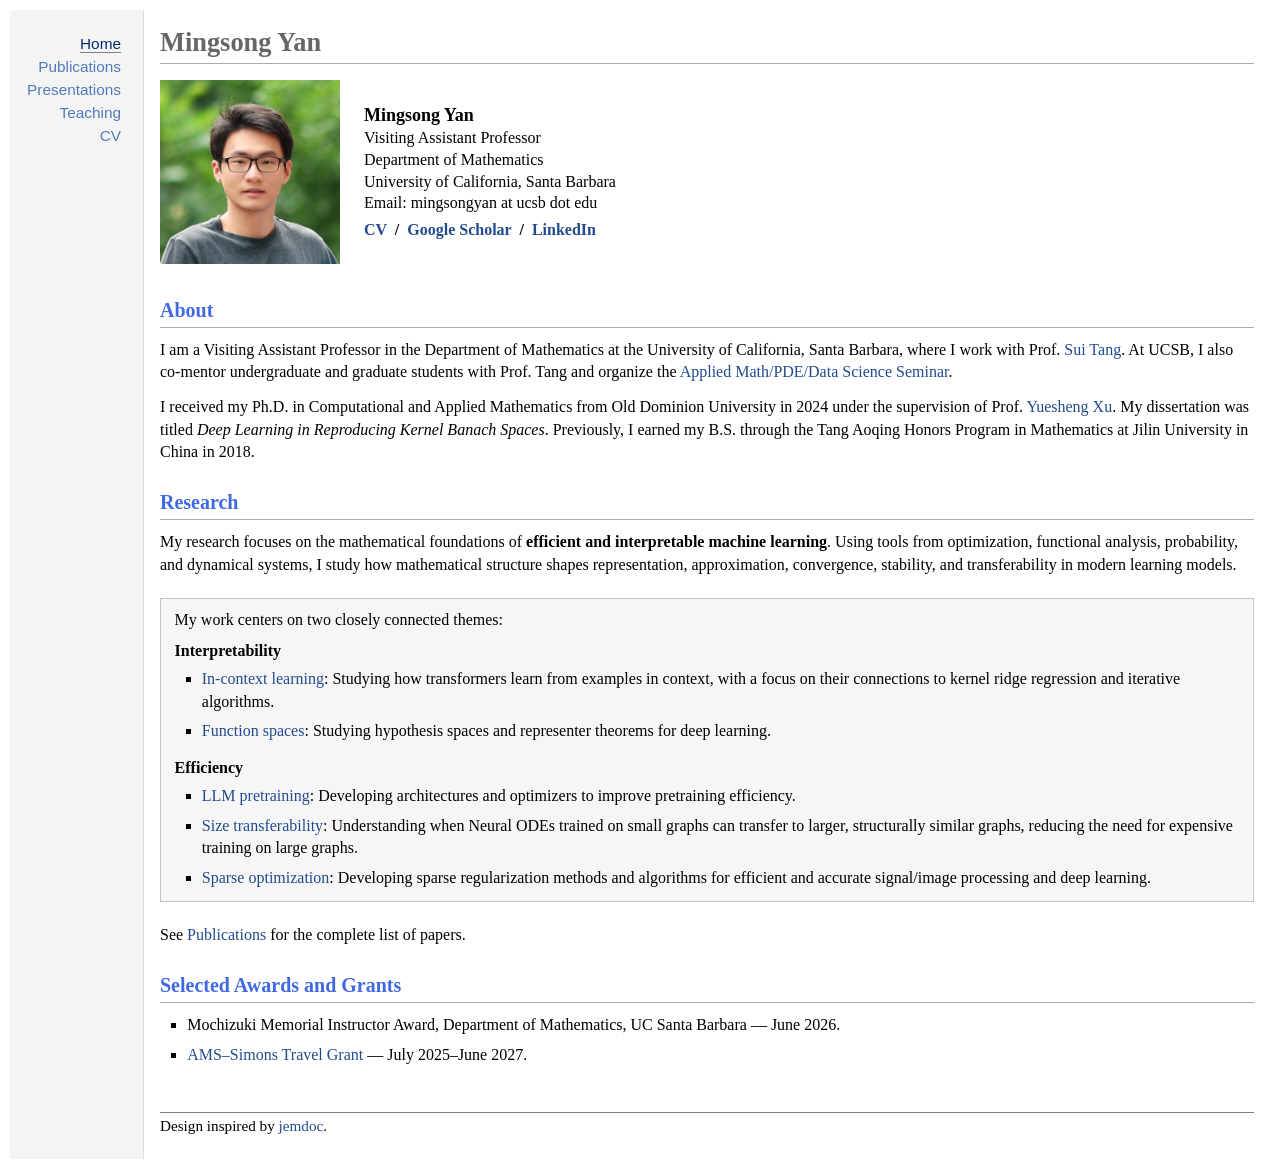
<file: docs/index.html>
<!DOCTYPE html>

<html lang="en">
<head>
<meta charset="utf-8"/>
<meta content="width=device-width, initial-scale=1" name="viewport"/>
<title>Mingsong Yan</title>
<link href="site.css" rel="stylesheet"/>
<meta content="Mingsong Yan: mathematical foundations of efficient and interpretable machine learning. Research, publications, presentations, and teaching." name="description"/><style>
    /* Homepage additions. Research now lives at index.html#research. */
    #layout-content {
      font-family: Georgia, "Times New Roman", serif;
      font-size: 16px;
      line-height: 1.4;
    }
    #toptitle {
      padding: 0 0 0.2em;
      margin: 0 0 1em;
      border-bottom: 1px solid #aaaaaa;
    }
    #toptitle h1 {
      margin: 0.3em 0 0;
      padding: 0 0 0.1em;
      font-size: 1.65em;
      font-weight: 700;
      line-height: 1.1;
      color: #666666;
    }
    #layout-content h2 {
      margin: 0.7em 0 0.55em;
      padding: 0.65em 0 0.25em;
      border-bottom: 1px solid #aaaaaa;
      color: #4169e1;
      font-size: 1.25em;
      line-height: 1.2;
    }
    .profile { font-size: 16px; line-height: 1.35; }
    .profile-name { font-size: 18px; font-weight: 700; }
    .profile-links { margin-top: 5px; font-weight: 700; }
    .biography p { margin: 0 0 0.8em; line-height: 1.4; }
    #research { scroll-margin-top: 16px; }
    .research-overview { margin: 0 0 1.35em; line-height: 1.4; }
    .research-themes {
      margin: 0 0 1.35em;
      padding: 0.65em 0.85em 0.75em;
      border: 1px solid #c5c5c5;
      background-color: #f6f6f6;
      color: #000000;
    }
    .research-themes > p { margin: 0 0 0.55em; line-height: 1.4; }
    .theme-group + .theme-group { margin-top: 0.9em; }
    .theme-heading {
      margin: 0 0 0.35em;
      padding: 0;
      border: 0;
      font-size: 1em;
      font-weight: 700;
      line-height: 1.4;
      color: #000000;
    }
    .research-topic-list {
      margin: 0;
      padding-left: 1.7em;
      list-style: square outside;
    }
    .research-topic-list > li { margin: 0 0 0.45em; line-height: 1.4; }
    .research-topic-list > li:last-child { margin-bottom: 0; }
    .research-topic-list a { color: #224b8d; font-weight: 400; }
    .publications-link { margin: 0; line-height: 1.4; }
    #footer { margin-top: 3em; }
    @media (max-width: 640px) {
      .research-themes { padding: 0.75em; }
      .research-topic-list { padding-left: 1.25em; }
      .research-topic-list > li { margin-bottom: 0.7em; }
    }
    @media print { .research-themes { break-inside: avoid; } }

    /* Homepage awards: regular-weight entries and a plain blue grant link. */
    .awards-list { margin: 0.2em 0 0.8em; padding-left: 1.7em; list-style: square outside; }
    .awards-list li { margin: 0 0 0.45em; line-height: 1.4; font-weight: 400; }
    .awards-list li:last-child { margin-bottom: 0; }
    .awards-list a { font-weight: 400; }
</style></head>
<body>
<a class="skip-link" href="#layout-content">Skip to content</a>
<div class="site-layout">
<nav aria-label="Main navigation" id="layout-menu">
<div class="menu-list"><div class="menu-item"><a aria-current="page" class="current" href="index.html">Home</a></div>
<div class="menu-item"><a href="papers.html">Publications</a></div>
<div class="menu-item"><a href="talks.html">Presentations</a></div>
<div class="menu-item"><a href="teaching.html">Teaching</a></div>
<div class="menu-item"><a href="cv.html">CV</a></div>
</div>
</nav>
<main id="layout-content" tabindex="-1">
<div id="toptitle"><h1>Mingsong Yan</h1></div>
<div class="profile-row">
<img class="portrait" src="images/mingsongyan.jpg"
     alt="Portrait of Mingsong Yan" width="799" height="817" decoding="async">
<div class="profile">
<strong class="profile-name">Mingsong Yan</strong><br/>
    Visiting Assistant Professor<br/>
    Department of Mathematics<br/>
    University of California, Santa Barbara<br/>
    Email: mingsongyan at ucsb dot edu
    <div class="profile-links">
<a href="cv.html">CV</a><span aria-hidden="true">&nbsp; / &nbsp;</span><a href="https://scholar.google.com/citations?user=5XZGt0gAAAAJ&amp;hl=en">Google Scholar</a><span aria-hidden="true">&nbsp; / &nbsp;</span><a href="https://www.linkedin.com/in/mingsong-yan/">LinkedIn</a>
</div>
</div>
</div>
<section aria-labelledby="about-heading" class="biography">
<h2 id="about-heading">About</h2>
<p>I am a Visiting Assistant Professor in the Department of Mathematics at the University of California, Santa Barbara, where I work with Prof. <a href="https://web.math.ucsb.edu/~suitang/">Sui Tang</a>. At UCSB, I also co-mentor undergraduate and graduate students with Prof. Tang and organize the <a href="https://sites.google.com/site/ucsbpdeappliedmathseminar/">Applied Math/PDE/Data Science Seminar</a>.</p>
<p>I received my Ph.D. in Computational and Applied Mathematics from Old Dominion University in 2024 under the supervision of Prof. <a href="https://www.odu.edu/directory/yuesheng-xu">Yuesheng Xu</a>. My dissertation was titled <em>Deep Learning in Reproducing Kernel Banach Spaces</em>. Previously, I earned my B.S. through the Tang Aoqing Honors Program in Mathematics at Jilin University in China in 2018.</p>
</section>
<section aria-labelledby="research-heading" id="research"><h2 id="research-heading">Research</h2><p class="research-overview">My research focuses on the mathematical foundations of <strong>efficient and interpretable machine learning</strong>. Using tools from optimization, functional analysis, probability, and dynamical systems, I study how mathematical structure shapes representation, approximation, convergence, stability, and transferability in modern learning models.</p>
<section aria-labelledby="themes-intro" class="research-themes">
<p id="themes-intro">My work centers on two closely connected themes:</p>
<div class="theme-group">
<h3 class="theme-heading">Interpretability</h3>
<ul class="research-topic-list">
<li><a href="papers.html?topic=transformers" title="Browse publications: In-context learning">In-context learning</a>: Studying how transformers learn from examples in context, with a focus on their connections to kernel ridge regression and iterative algorithms.</li>
<li><a href="papers.html?topic=function-spaces" title="Browse publications: Function spaces">Function spaces</a>: Studying hypothesis spaces and representer theorems for deep learning.</li>
</ul>
</div>
<div class="theme-group">
<h3 class="theme-heading">Efficiency</h3>
<ul class="research-topic-list">
<li><a href="papers.html?topic=llm-pretraining" title="Browse publications: LLM pretraining">LLM pretraining</a>: Developing architectures and optimizers to improve pretraining efficiency.</li>
<li><a href="papers.html?topic=graph-transfer" title="Browse publications: Size transferability">Size transferability</a>: Understanding when Neural ODEs trained on small graphs can transfer to larger, structurally similar graphs, reducing the need for expensive training on large graphs.</li>
<li><a href="papers.html?topic=sparsity" title="Browse publications: Sparse optimization">Sparse optimization</a>: Developing sparse regularization methods and algorithms for efficient and accurate signal/image processing and deep learning.</li>
</ul>
</div>
</section>
<p class="publications-link">See <a href="papers.html">Publications</a> for the complete list of papers.</p></section><section aria-labelledby="awards-heading" class="research-support" id="awards">
  <h2 id="awards-heading">Selected Awards and Grants</h2>
  <ul class="awards-list">
    <li>Mochizuki Memorial Instructor Award, Department of Mathematics, UC Santa Barbara &mdash; June 2026.</li>
    <li><a href="https://www.ams.org/grants-awards/travel-grants/AMS-SimonsTG">AMS&ndash;Simons Travel Grant</a> &mdash; July 2025&ndash;June 2027.</li>
  </ul>
</section><footer id="footer">Design inspired by <a href="https://github.com/jem/jemdoc">jemdoc</a>.</footer></main>
</div>

<!-- Default Statcounter code for mingsongyan.github.io
http://mingsongyan.github.io -->
<script type="text/javascript">
var sc_project=13358700; 
var sc_invisible=1; 
var sc_security="35d9c017"; 
</script>
<script type="text/javascript"
src="https://www.statcounter.com/counter/counter.js" async></script>
<noscript><div class="statcounter"><a title="Web Analytics"
href="https://statcounter.com/" target="_blank"><img class="statcounter"
src="https://c.statcounter.com/13358700/0/35d9c017/1/" alt="Web Analytics"
referrerPolicy="no-referrer-when-downgrade"></a></div></noscript>
<!-- End of Statcounter Code -->
</body>
</html>
</file>
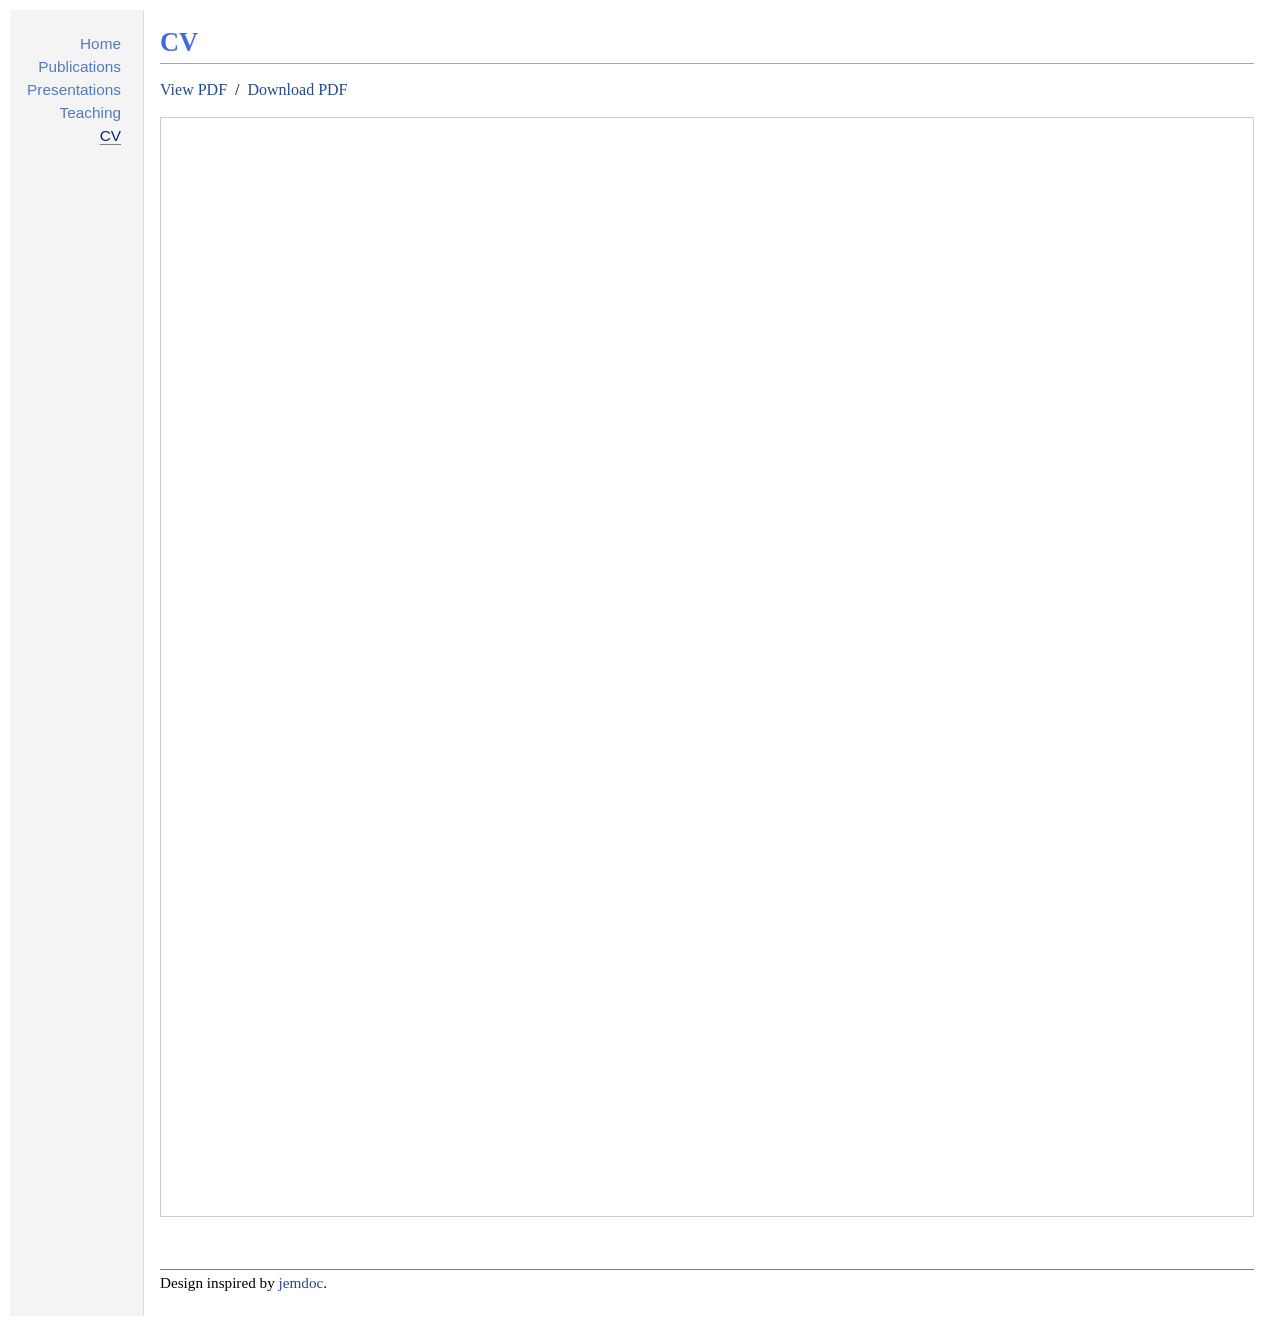
<file: docs/cv.html>
<!DOCTYPE html>

<html lang="en">
<head>
<meta charset="utf-8"/>
<meta content="width=device-width, initial-scale=1" name="viewport"/>
<title>CV - Mingsong Yan</title>
<link href="site.css" rel="stylesheet"/>
<style>
    #layout-content { font-family: Georgia, "Times New Roman", serif; font-size: 16px; line-height: 1.4; }
    #toptitle { padding: 0 0 0.2em; margin: 0 0 1em; border-bottom: 1px solid #aaaaaa; }
    #toptitle h1 { margin: 0.3em 0 0; padding: 0 0 0.1em; font-size: 1.65em; font-weight: 700; line-height: 1.1; color: #4169e1; }
    .cv-links { margin: 0 0 1em; }
    .cv-frame { width: 100%; height: 1100px; border: 1px solid #cccccc; }
    #footer { margin-top: 3em; }
    @media (max-width: 640px) {
      .cv-frame { height: 760px; }
    }
</style></head>
<body>
<a class="skip-link" href="#layout-content">Skip to content</a>
<div class="site-layout">
<nav aria-label="Main navigation" id="layout-menu">
<div class="menu-list"><div class="menu-item"><a href="index.html">Home</a></div>
<div class="menu-item"><a href="papers.html">Publications</a></div>
<div class="menu-item"><a href="talks.html">Presentations</a></div>
<div class="menu-item"><a href="teaching.html">Teaching</a></div>
<div class="menu-item"><a aria-current="page" class="current" href="cv.html">CV</a></div>
</div>
</nav>
<main id="layout-content" tabindex="-1">
<div id="toptitle"><h1>CV</h1></div>
<p class="cv-links"><a href="https://drive.google.com/file/d/1C_C6Rtn6XhQlcLcrwWuv2HpOnDffgPjd/view?usp=sharing" target="_blank" rel="noopener">View PDF</a><span aria-hidden="true">&nbsp; / &nbsp;</span><a href="https://drive.google.com/uc?export=download&amp;id=1C_C6Rtn6XhQlcLcrwWuv2HpOnDffgPjd">Download PDF</a></p>
<iframe class="cv-frame" src="https://drive.google.com/file/d/1C_C6Rtn6XhQlcLcrwWuv2HpOnDffgPjd/preview" title="Mingsong Yan Curriculum Vitae"></iframe>
<footer id="footer">Design inspired by <a href="https://github.com/jem/jemdoc">jemdoc</a>.</footer></main>
</div>

<!-- Default Statcounter code for mingsongyan.github.io
http://mingsongyan.github.io -->
<script type="text/javascript">
var sc_project=13358700; 
var sc_invisible=1; 
var sc_security="35d9c017"; 
</script>
<script type="text/javascript"
src="https://www.statcounter.com/counter/counter.js" async></script>
<noscript><div class="statcounter"><a title="Web Analytics"
href="https://statcounter.com/" target="_blank"><img class="statcounter"
src="https://c.statcounter.com/13358700/0/35d9c017/1/" alt="Web Analytics"
referrerPolicy="no-referrer-when-downgrade"></a></div></noscript>
<!-- End of Statcounter Code -->
</body>
</html>
</file>
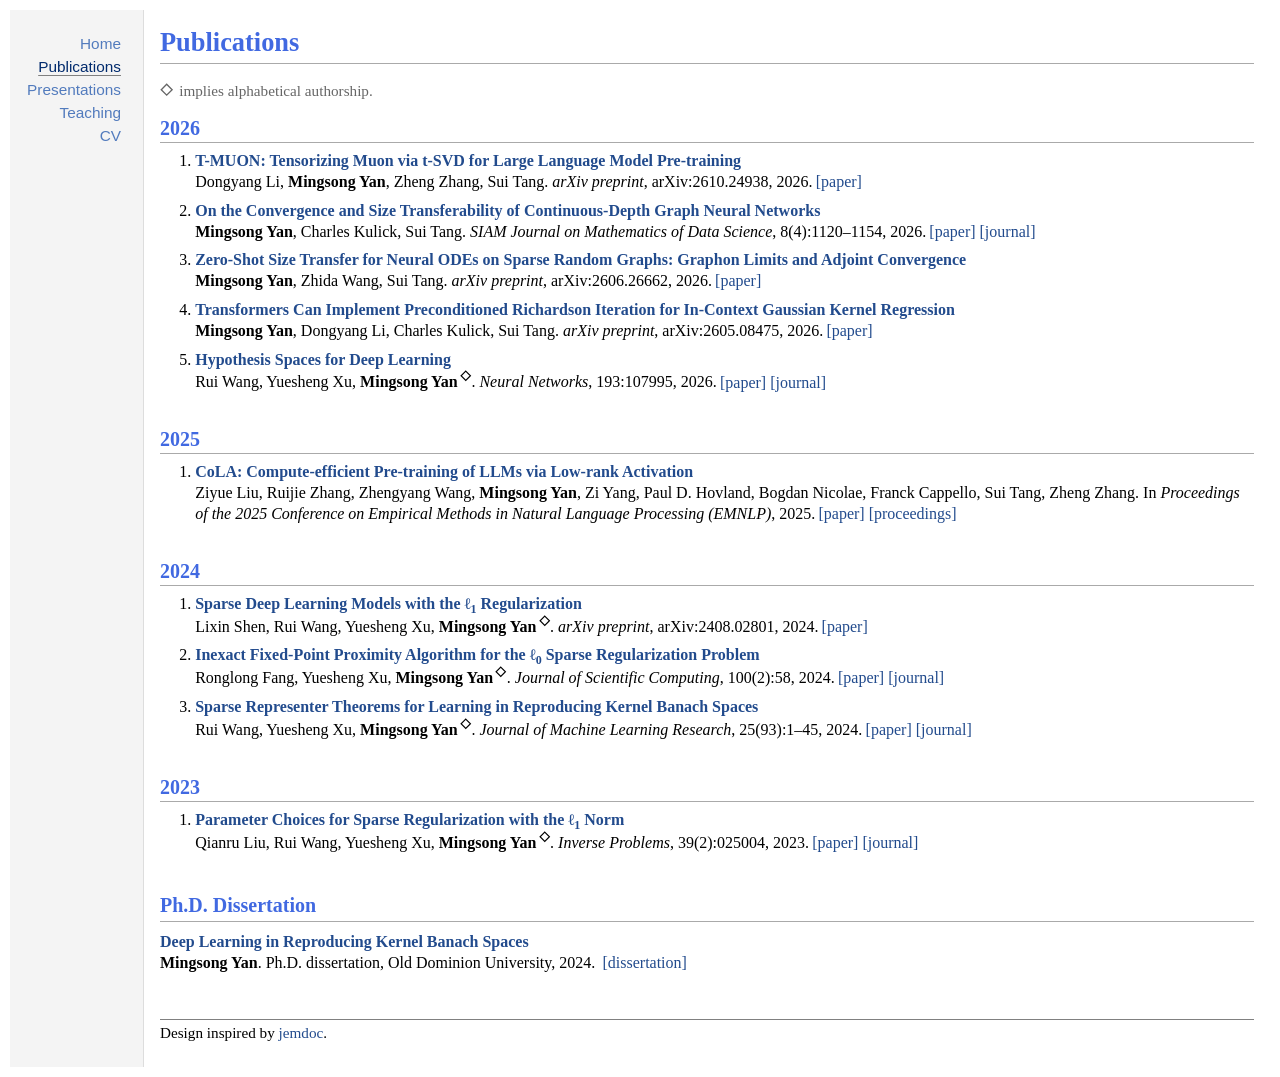
<file: docs/papers.html>
<!DOCTYPE html>
<html lang="en">
<head>
<meta charset="utf-8"/>
<meta content="width=device-width, initial-scale=1" name="viewport"/>
<title>Publications - Mingsong Yan</title>
<meta content="Publications by Mingsong Yan, organized by year." name="description"/>
<link href="site.css" rel="stylesheet"/>
<style>
    /* Year-by-year papers page. Replace docs/papers.html only.
       The shared site.css and the sidebar are left unchanged. */
    #layout-content {
      font-family: Georgia, "Times New Roman", serif;
      font-size: 16px;
      line-height: 1.3;
    }
    #toptitle {
      padding: 0 0 0.2em;
      margin: 0 0 1em;
      border-bottom: 1px solid #aaaaaa;
    }
    #toptitle h1 {
      margin: 0.3em 0 0;
      padding: 0 0 0.1em;
      font-size: 1.65em;
      font-weight: 700;
      line-height: 1.1;
      color: #4169e1;
    }
    .papers-intro { color: #666666; margin: 0 0 1.1em; font-size: 0.95em; line-height: 1.3; }
    .authorship-note { display: block; margin: 0.4em 0 0; }
    .paper-section { margin: 0 0 1.5em; }
    .paper-section h2 {
      margin: 0 0 0.4em;
      padding: 0.6em 0 0.2em;
      border-bottom: 1px solid #aaaaaa;
      font-size: 1.25em;
      font-weight: 700;
      line-height: 1;
      color: #4169e1;
    }
    .paper-section:first-of-type h2 { padding-top: 0; }
    .paper-list {
      margin: 0;
      padding: 0 0 0 2.2em;
      list-style: decimal outside;
    }
    .paper-list > li {
      margin: 0 0 0.5em;
      padding: 0;
      line-height: 1.3;
      break-inside: avoid;
    }
    .paper-list > li:last-child { margin-bottom: 0; }
    .paper-title {
      display: block;
      margin: 0;
      color: #224b8d;
      font-weight: 700;
      line-height: 1.3;
      text-decoration: none;
    }
    .paper-details { margin: 0; padding: 0; line-height: 1.3; }
    .self-author {
      color: #000000;
      font-weight: 700;
      text-decoration: none;
    }
    .paper-resources { margin-left: 0.2em; }
    .paper-resources a { white-space: nowrap; }
    .math-term { white-space: nowrap; }
    .math-term sub { font-size: 0.75em; line-height: 0; }
    /* A visible outlined diamond marks alphabetical authorship. */
    .authorship-mark {
      font-size: 0.9em;
      color: #000000;
      line-height: 0;
      vertical-align: super;
      margin-left: 0.15em;
    }
    .authorship-key {
      font-size: 1.1em;
      color: inherit;
      margin-right: 0.12em;
    }
    /* Outline diamonds do not depend on a font's mathematical glyphs. */
    .authorship-diamond {
      display: inline-block;
      width: 0.8em;
      height: 0.8em;
      vertical-align: -0.05em;
      overflow: visible;
    }
    #footer { margin-top: 3em; }
    @media (max-width: 640px) {
      .authorship-note { display: block; margin: 0.35em 0 0; }
      .paper-list { padding-left: 1.5em; }
      .paper-list > li { margin-bottom: 0.85em; }
      .paper-section { margin-bottom: 1.5em; }
    }
    @media print {
      .paper-section h2 { break-after: avoid; }
      .paper-list > li { break-inside: avoid; }
    }
    /* A topic query hides unrelated entries; the default page still shows all papers. */
    #layout-content [hidden] { display: none !important; }
    .topic-filter {
      margin: 0 0 1.25em;
      padding: 0.6em 0.8em;
      border: 1px solid #c5c5c5;
      background: #f6f6f6;
      color: #000000;
    }
    .topic-filter p { margin: 0; line-height: 1.4; }
    .topic-filter .topic-heading { margin-bottom: 0.2em; }
    .topic-filter .topic-actions { font-size: 0.95em; }
    .topic-filter a { color: #224b8d; }
    .filter-fallback { font-size: 0.9em; color: #555555; }
    /* The dissertation is shown below the complete publication list, not as an article. */
    .dissertation-section { margin: 1.7em 0 0; }
    .dissertation-section h2 {
      margin: 0 0 0.5em;
      padding: 0.6em 0 0.2em;
      border-bottom: 1px solid #aaaaaa;
      color: #4169e1;
      font-size: 1.25em;
      font-weight: 700;
      line-height: 1.2;
    }
    .dissertation-entry { margin: 0; line-height: 1.3; }
    #dissertation { scroll-margin-top: 16px; }
    @media print {
      .dissertation-section { break-inside: avoid; }
      .dissertation-section h2 { break-after: avoid; }
    }
</style>
</head>
<body>
<a class="skip-link" href="#layout-content">Skip to content</a>
<div class="site-layout">
<nav aria-label="Main navigation" id="layout-menu">
<div class="menu-list"><div class="menu-item"><a href="index.html">Home</a></div>
<div class="menu-item"><a aria-current="page" class="current" href="papers.html">Publications</a></div>
<div class="menu-item"><a href="talks.html">Presentations</a></div>
<div class="menu-item"><a href="teaching.html">Teaching</a></div>
<div class="menu-item"><a href="cv.html">CV</a></div>
</div>
</nav>
<main id="layout-content" tabindex="-1">
<div id="toptitle"><h1>Publications</h1></div>
<p class="papers-intro"><span class="authorship-key"><svg aria-label="Diamond" class="authorship-diamond" focusable="false" height="16" role="img" viewBox="0 0 16 16" width="16" xmlns="http://www.w3.org/2000/svg"><polygon fill="none" points="8,1.5 14.5,8 8,14.5 1.5,8" stroke="currentColor" stroke-linejoin="miter" stroke-width="1.6"></polygon></svg></span> implies alphabetical authorship.</p>
<aside aria-label="Selected research topic" class="topic-filter" hidden="" id="topic-filter">
<p aria-live="polite" class="topic-heading" role="status">
<strong id="topic-label"></strong>
</p>
<p class="topic-actions"><a href="papers.html" id="show-all-publications">Show all publications</a></p>
</aside>
<noscript><p class="filter-fallback">JavaScript is off, so all publications are shown instead of a topic-filtered list.</p></noscript>

<!-- Bibliographic source: the supplied cv(4).pdf, updated November 15, 2026.
     Paper titles link to the official journal/proceedings article when an article URL is available.
     Otherwise, titles link to the arXiv abstract page (https://arxiv.org/abs/ID).
     The dissertation title links to its ODU repository record.
     [paper] links remain direct links to the latest arXiv PDF.
     Use https://arxiv.org/pdf/ID without a v1/v2/v3 suffix so revisions do not
     require updating this page. See https://info.arxiv.org/help/faq/references.html.
     [journal] links to the official journal article. [proceedings] is used for CoLA.
     Additional arXiv records checked for the previously publisher-only PDF links:
     https://arxiv.org/abs/2502.10940 (CoLA)
     https://arxiv.org/abs/2404.17689 (Inexact FPPA)
     https://arxiv.org/abs/2305.12584 (Sparse Representer Theorems).
     The latest arXiv upload need not be identical to the publisher's final version.
     To add a paper, copy a li into its year section and edit its content.
     Update the title href manually when a preprint obtains an official article URL. -->

<!-- Topic browsing is implemented in this file. Use e.g. papers.html?topic=sparsity.
     Per-paper data-topics values are editorial groupings from the supplied CV.
     A paper can belong to more than one group; no publication details were changed. -->

<section aria-labelledby="year-2026" class="paper-section">
<h2 id="year-2026">2026</h2>
<ol class="paper-list">

<li data-topics="llm-pretraining" id="t-muon">
<a class="paper-title" href="https://arxiv.org/abs/2610.24938">T-MUON: Tensorizing Muon via t-SVD for Large Language Model Pre-training</a>
<p class="paper-details">Dongyang Li, <span class="self-author">Mingsong Yan</span>, Zheng Zhang, Sui Tang. <em>arXiv preprint</em>, arXiv:2610.24938, 2026.<span class="paper-resources"><a aria-label="Latest arXiv PDF: T-MUON: Tensorizing Muon via t-SVD for Large Language Model Pre-training" href="https://arxiv.org/pdf/2610.24938" title="Latest arXiv version (PDF)">[paper]</a></span></p>
</li>

<li data-topics="graph-transfer" id="continuous-depth-gnn">
<a class="paper-title" href="https://epubs.siam.org/doi/10.1137/25M1800822">On the Convergence and Size Transferability of Continuous-Depth Graph Neural Networks</a>
<p class="paper-details"><span class="self-author">Mingsong Yan</span>, Charles Kulick, Sui Tang. <em>SIAM Journal on Mathematics of Data Science</em>, 8(4):1120–1154, 2026.<span class="paper-resources"><a aria-label="Latest arXiv PDF: On the Convergence and Size Transferability of Continuous-Depth Graph Neural Networks" href="https://arxiv.org/pdf/2510.03923" title="Latest arXiv version (PDF)">[paper]</a> <a aria-label="Official publication: On the Convergence and Size Transferability of Continuous-Depth Graph Neural Networks" href="https://epubs.siam.org/doi/10.1137/25M1800822" title="Official journal publication">[journal]</a></span></p>
</li>

<li data-topics="graph-transfer" id="sparse-random-graphs">
<a class="paper-title" href="https://arxiv.org/abs/2606.26662">Zero-Shot Size Transfer for Neural ODEs on Sparse Random Graphs: Graphon Limits and Adjoint Convergence</a>
<p class="paper-details"><span class="self-author">Mingsong Yan</span>, Zhida Wang, Sui Tang. <em>arXiv preprint</em>, arXiv:2606.26662, 2026.<span class="paper-resources"><a aria-label="Latest arXiv PDF: Zero-Shot Size Transfer for Neural ODEs on Sparse Random Graphs: Graphon Limits and Adjoint Convergence" href="https://arxiv.org/pdf/2606.26662" title="Latest arXiv version (PDF)">[paper]</a></span></p>
</li>

<li data-topics="transformers" id="transformers-kernel-regression">
<a class="paper-title" href="https://arxiv.org/abs/2605.08475">Transformers Can Implement Preconditioned Richardson Iteration for In-Context Gaussian Kernel Regression</a>
<p class="paper-details"><span class="self-author">Mingsong Yan</span>, Dongyang Li, Charles Kulick, Sui Tang. <em>arXiv preprint</em>, arXiv:2605.08475, 2026.<span class="paper-resources"><a aria-label="Latest arXiv PDF: Transformers Can Implement Preconditioned Richardson Iteration for In-Context Gaussian Kernel Regression" href="https://arxiv.org/pdf/2605.08475" title="Latest arXiv version (PDF)">[paper]</a></span></p>
</li>

<li data-topics="function-spaces" id="hypothesis-spaces">
<a class="paper-title" href="https://www.sciencedirect.com/science/article/pii/S0893608025008767">Hypothesis Spaces for Deep Learning</a>
<p class="paper-details">Rui Wang, Yuesheng Xu, <span class="self-author">Mingsong Yan</span><sup class="authorship-mark" title="Alphabetical authorship"><svg aria-label="Alphabetical authorship" class="authorship-diamond" focusable="false" height="16" role="img" viewBox="0 0 16 16" width="16" xmlns="http://www.w3.org/2000/svg"><polygon fill="none" points="8,1.5 14.5,8 8,14.5 1.5,8" stroke="currentColor" stroke-linejoin="miter" stroke-width="1.6"></polygon></svg></sup>.
<em>Neural Networks</em>, 193:107995, 2026.<span class="paper-resources"><a aria-label="Latest arXiv PDF: Hypothesis Spaces for Deep Learning" href="https://arxiv.org/pdf/2403.03353" title="Latest arXiv version (PDF)">[paper]</a> <a aria-label="Official publication: Hypothesis Spaces for Deep Learning" href="https://www.sciencedirect.com/science/article/pii/S0893608025008767" title="Official journal publication">[journal]</a></span></p>
</li>

</ol>
</section>

<section aria-labelledby="year-2025" class="paper-section">
<h2 id="year-2025">2025</h2>
<ol class="paper-list">

<li data-topics="llm-pretraining" id="cola">
<a class="paper-title" href="https://aclanthology.org/2025.emnlp-main.230/">CoLA: Compute-efficient Pre-training of LLMs via Low-rank Activation</a>
<p class="paper-details">Ziyue Liu, Ruijie Zhang, Zhengyang Wang, <span class="self-author">Mingsong Yan</span>, Zi Yang, Paul D. Hovland, Bogdan Nicolae, Franck Cappello, Sui Tang, Zheng Zhang.
In <em>Proceedings of the 2025 Conference on Empirical Methods in Natural Language Processing (EMNLP)</em>, 2025.<span class="paper-resources"><a aria-label="Latest arXiv PDF: CoLA: Compute-efficient Pre-training of LLMs via Low-rank Activation" href="https://arxiv.org/pdf/2502.10940" title="Latest arXiv version (PDF)">[paper]</a> <a aria-label="Official publication: CoLA: Compute-efficient Pre-training of LLMs via Low-rank Activation" href="https://aclanthology.org/2025.emnlp-main.230/" title="Official conference publication">[proceedings]</a></span></p>
</li>

</ol>
</section>

<section aria-labelledby="year-2024" class="paper-section">
<h2 id="year-2024">2024</h2>
<ol class="paper-list">

<li data-topics="sparsity" id="sparse-deep-learning">
<a class="paper-title" href="https://arxiv.org/abs/2408.02801">Sparse Deep Learning Models with the <span class="math-term">ℓ<sub>1</sub></span> Regularization</a>
<p class="paper-details">Lixin Shen, Rui Wang, Yuesheng Xu, <span class="self-author">Mingsong Yan</span><sup class="authorship-mark" title="Alphabetical authorship"><svg aria-label="Alphabetical authorship" class="authorship-diamond" focusable="false" height="16" role="img" viewBox="0 0 16 16" width="16" xmlns="http://www.w3.org/2000/svg"><polygon fill="none" points="8,1.5 14.5,8 8,14.5 1.5,8" stroke="currentColor" stroke-linejoin="miter" stroke-width="1.6"></polygon></svg></sup>.
<em>arXiv preprint</em>, arXiv:2408.02801, 2024.<span class="paper-resources"><a aria-label="Latest arXiv PDF: Sparse Deep Learning Models with the ℓ 1 Regularization" href="https://arxiv.org/pdf/2408.02801" title="Latest arXiv version (PDF)">[paper]</a></span></p>
</li>

<li data-topics="sparsity" id="inexact-fixed-point">
<a class="paper-title" href="https://link.springer.com/article/10.1007/s10915-024-02600-7">Inexact Fixed-Point Proximity Algorithm for the <span class="math-term">ℓ<sub>0</sub></span> Sparse Regularization Problem</a>
<p class="paper-details">Ronglong Fang, Yuesheng Xu, <span class="self-author">Mingsong Yan</span><sup class="authorship-mark" title="Alphabetical authorship"><svg aria-label="Alphabetical authorship" class="authorship-diamond" focusable="false" height="16" role="img" viewBox="0 0 16 16" width="16" xmlns="http://www.w3.org/2000/svg"><polygon fill="none" points="8,1.5 14.5,8 8,14.5 1.5,8" stroke="currentColor" stroke-linejoin="miter" stroke-width="1.6"></polygon></svg></sup>.
<em>Journal of Scientific Computing</em>, 100(2):58, 2024.<span class="paper-resources"><a aria-label="Latest arXiv PDF: Inexact Fixed-Point Proximity Algorithm for the ℓ 0 Sparse Regularization Problem" href="https://arxiv.org/pdf/2404.17689" title="Latest arXiv version (PDF)">[paper]</a> <a aria-label="Official publication: Inexact Fixed-Point Proximity Algorithm for the ℓ 0 Sparse Regularization Problem" href="https://link.springer.com/article/10.1007/s10915-024-02600-7" title="Official journal publication">[journal]</a></span></p>
</li>

<li data-topics="sparsity function-spaces" id="sparse-representer-theorems">
<a class="paper-title" href="https://jmlr.org/papers/v25/23-0645.html">Sparse Representer Theorems for Learning in Reproducing Kernel Banach Spaces</a>
<p class="paper-details">Rui Wang, Yuesheng Xu, <span class="self-author">Mingsong Yan</span><sup class="authorship-mark" title="Alphabetical authorship"><svg aria-label="Alphabetical authorship" class="authorship-diamond" focusable="false" height="16" role="img" viewBox="0 0 16 16" width="16" xmlns="http://www.w3.org/2000/svg"><polygon fill="none" points="8,1.5 14.5,8 8,14.5 1.5,8" stroke="currentColor" stroke-linejoin="miter" stroke-width="1.6"></polygon></svg></sup>.
<em>Journal of Machine Learning Research</em>, 25(93):1–45, 2024.<span class="paper-resources"><a aria-label="Latest arXiv PDF: Sparse Representer Theorems for Learning in Reproducing Kernel Banach Spaces" href="https://arxiv.org/pdf/2305.12584" title="Latest arXiv version (PDF)">[paper]</a> <a aria-label="Official publication: Sparse Representer Theorems for Learning in Reproducing Kernel Banach Spaces" href="https://jmlr.org/papers/v25/23-0645.html" title="Official journal publication">[journal]</a></span></p>
</li>

</ol>
</section>

<section aria-labelledby="year-2023" class="paper-section">
<h2 id="year-2023">2023</h2>
<ol class="paper-list">

<li data-topics="sparsity" id="parameter-choices">
<a class="paper-title" href="https://doi.org/10.1088/1361-6420/acad22">Parameter Choices for Sparse Regularization with the <span class="math-term">ℓ<sub>1</sub></span> Norm</a>
<p class="paper-details">Qianru Liu, Rui Wang, Yuesheng Xu, <span class="self-author">Mingsong Yan</span><sup class="authorship-mark" title="Alphabetical authorship"><svg aria-label="Alphabetical authorship" class="authorship-diamond" focusable="false" height="16" role="img" viewBox="0 0 16 16" width="16" xmlns="http://www.w3.org/2000/svg"><polygon fill="none" points="8,1.5 14.5,8 8,14.5 1.5,8" stroke="currentColor" stroke-linejoin="miter" stroke-width="1.6"></polygon></svg></sup>.
<em>Inverse Problems</em>, 39(2):025004, 2023.<span class="paper-resources"><a aria-label="Latest arXiv PDF: Parameter Choices for Sparse Regularization with the ℓ 1 Norm" href="https://arxiv.org/pdf/2205.07170" title="Latest arXiv version (PDF)">[paper]</a> <a aria-label="Official publication: Parameter Choices for Sparse Regularization with the ℓ 1 Norm" href="https://doi.org/10.1088/1361-6420/acad22" title="Official journal publication">[journal]</a></span></p>
</li>

</ol>
</section>

<section aria-labelledby="dissertation-heading" class="dissertation-section" id="dissertation">
<h2 id="dissertation-heading">Ph.D. Dissertation</h2>
<div class="dissertation-entry">
<a class="paper-title" href="https://digitalcommons.odu.edu/mathstat_etds/128/">Deep Learning in Reproducing Kernel Banach Spaces</a>
<p class="paper-details"><span class="self-author">Mingsong Yan</span>. Ph.D. dissertation, Old Dominion University, 2024.<span class="paper-resources"> <a href="https://digitalcommons.odu.edu/mathstat_etds/128/" title="Dissertation record and download at Old Dominion University">[dissertation]</a></span></p>
</div>
</section>

<footer id="footer">Design inspired by <a href="https://github.com/jem/jemdoc">jemdoc</a>.</footer>
</main>
</div>

<script>
(function () {
  'use strict';
  // To add a paper, give its li a data-topics attribute containing one or more
  // of these keys, separated by spaces. A paper may belong to multiple topics.
  var topics = {"sparsity": "Sparse optimization", "llm-pretraining": "LLM pretraining", "graph-transfer": "Size transferability", "transformers": "In-context learning", "function-spaces": "Function spaces"};
  var entries = Array.from(document.querySelectorAll('.paper-list > li'));
  var sections = Array.from(document.querySelectorAll('.paper-section'));
  var panel = document.getElementById('topic-filter');
  var label = document.getElementById('topic-label');
  var dissertation = document.getElementById('dissertation');

  function applyTopic() {
    var requested = new URLSearchParams(window.location.search).get('topic') ||
                    document.body.getAttribute('data-preview-topic') || '';
    // Preserve links to the earlier low-rank category.
    if (requested === 'low-rank') requested = 'llm-pretraining';
    var topic = Object.prototype.hasOwnProperty.call(topics, requested) ? requested : '';

    entries.forEach(function (entry) {
      var tags = (entry.getAttribute('data-topics') || '').split(/\s+/);
      var matches = !topic || tags.indexOf(topic) !== -1;
      entry.hidden = !matches;
    });

    sections.forEach(function (section) {
      var hasVisibleEntry = Array.from(section.querySelectorAll('.paper-list > li'))
        .some(function (entry) { return !entry.hidden; });
      section.hidden = !hasVisibleEntry;
    });

    // Keep topic views restricted to related articles; show the thesis in the complete list.
    if (dissertation) dissertation.hidden = !!topic;
    panel.hidden = !topic;
    label.textContent = topic ? topics[topic] : '';
    document.title = topic ? 'Publications: ' + topics[topic] + ' - Mingsong Yan'
                           : 'Publications - Mingsong Yan';
    document.body.setAttribute('data-active-topic', topic || 'all');
  }

  applyTopic();
  window.addEventListener('pageshow', applyTopic);
  window.addEventListener('popstate', applyTopic);
}());
</script>

<!-- Default Statcounter code for mingsongyan.github.io
http://mingsongyan.github.io -->
<script type="text/javascript">
var sc_project=13358700;
var sc_invisible=1;
var sc_security="35d9c017";
</script>
<script type="text/javascript"
src="https://www.statcounter.com/counter/counter.js" async></script>
<noscript><div class="statcounter"><a title="Web Analytics"
href="https://statcounter.com/" target="_blank"><img class="statcounter"
src="https://c.statcounter.com/13358700/0/35d9c017/1/" alt="Web Analytics"
referrerPolicy="no-referrer-when-downgrade"></a></div></noscript>
<!-- End of Statcounter Code -->

</body>
</html>
</file>
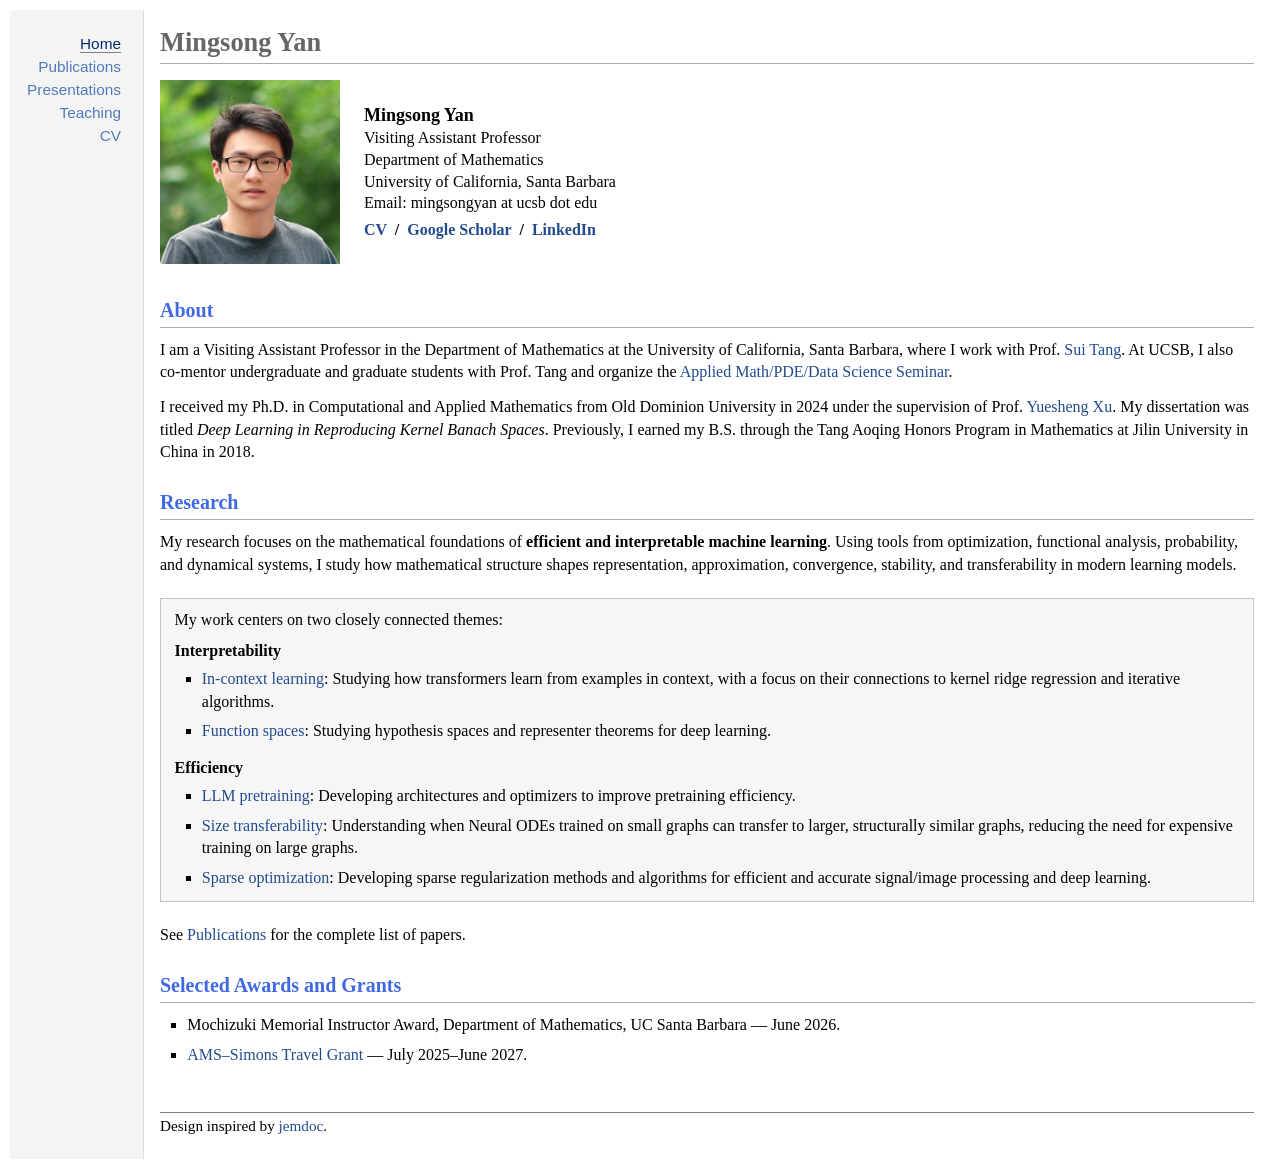
<file: docs/research.html>
<!DOCTYPE html>
<html lang="en">
<head>
  <meta charset="utf-8">
  <meta name="viewport" content="width=device-width, initial-scale=1">
  <title>Research - Mingsong Yan</title>
  <meta http-equiv="refresh" content="0; url=index.html#research">
  <link rel="stylesheet" href="site.css">
  <script>window.location.replace("index.html#research");</script>
</head>
<body>
  <p>Research is now on my homepage. <a href="index.html#research">Go to the Research section</a>.</p>
</body>
</html>
</file>
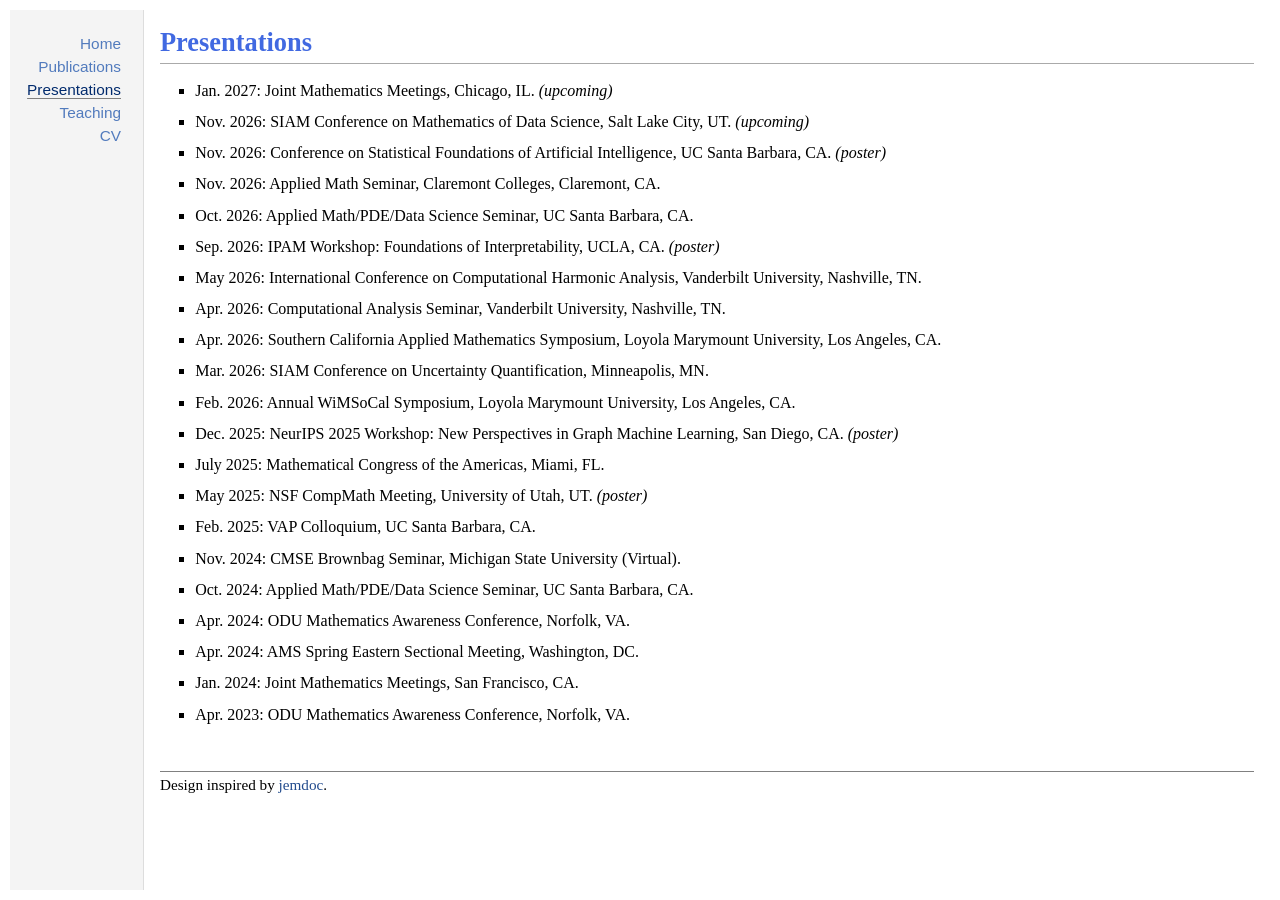
<file: docs/talks.html>
<!DOCTYPE html>

<html lang="en">
<head>
<meta charset="utf-8"/>
<meta content="width=device-width, initial-scale=1" name="viewport"/>
<title>Presentations - Mingsong Yan</title>
<meta content="Presentations by Mingsong Yan, listed in reverse chronological order." name="description"/>
<link href="site.css" rel="stylesheet"/>
<style>
    /* Presentations page: upload as docs/talks.html. The filename stays unchanged. */
    #layout-content {
      font-family: Georgia, "Times New Roman", serif;
      font-size: 16px;
      line-height: 1.3;
    }
    #toptitle {
      padding: 0 0 0.2em;
      margin: 0 0 1em;
      border-bottom: 1px solid #aaaaaa;
    }
    #toptitle h1 {
      margin: 0.3em 0 0;
      padding: 0 0 0.1em;
      font-size: 1.65em;
      font-weight: 700;
      line-height: 1.1;
      color: #4169e1;
    }
    .talk-list {
      margin: 0;
      padding-left: 2.2em;
      list-style: square outside;
    }
    .talk-list > li {
      margin: 0 0 0.6em;
      padding: 0;
      line-height: 1.35;
      break-inside: avoid;
    }
    .talk-list > li:last-child { margin-bottom: 0; }
    .talk-date { white-space: nowrap; }
    .talk-event { font-weight: 400; color: #000000; }
    .upcoming, .presentation-type { font-style: italic; font-weight: 400; white-space: nowrap; }
    #footer { margin-top: 3em; }
    @media (max-width: 640px) {
      .talk-list { padding-left: 1.5em; }
      .talk-list > li { margin-bottom: 0.85em; }
    }
    @media print {
      .talk-list > li { break-inside: avoid; }
    }
  </style>
</head>
<body>
<a class="skip-link" href="#layout-content">Skip to content</a>
<div class="site-layout">
<nav aria-label="Main navigation" id="layout-menu">
<div class="menu-list"><div class="menu-item"><a href="index.html">Home</a></div>
<div class="menu-item"><a href="papers.html">Publications</a></div>
<div class="menu-item"><a aria-current="page" class="current" href="talks.html">Presentations</a></div>
<div class="menu-item"><a href="teaching.html">Teaching</a></div>
<div class="menu-item"><a href="cv.html">CV</a></div>
</div>
</nav>
<main id="layout-content" tabindex="-1">
<div id="toptitle"><h1>Presentations</h1></div>
<!-- Source: Presentations in the supplied cv(4).pdf.
         Updated November 15, 2026. Event details and upcoming status follow the CV.
         One continuous list, newest first, without year or presentation-type sections.
         Poster entries retain a small (poster) label.
         Talk titles and slide links are not invented when absent from the CV.
         To update: add an li in reverse chronological order; remove upcoming after an event.
         Keep the filename talks.html so existing navigation links keep working. -->
<ul aria-label="Presentations, newest first" class="talk-list">
<li>
<time class="talk-date" datetime="2027-01">Jan. 2027</time>: <span class="talk-event">Joint Mathematics Meetings</span>, Chicago, IL. <em class="upcoming">(upcoming)</em>
</li>
<li>
<time class="talk-date" datetime="2026-11">Nov. 2026</time>: <span class="talk-event">SIAM Conference on Mathematics of Data Science</span>, Salt Lake City, UT. <em class="upcoming">(upcoming)</em>
</li>
<li>
<time class="talk-date" datetime="2026-11">Nov. 2026</time>: <span class="talk-event">Conference on Statistical Foundations of Artificial Intelligence</span>, UC Santa Barbara, CA. <em class="presentation-type">(poster)</em>
</li>
<li>
<time class="talk-date" datetime="2026-11">Nov. 2026</time>: <span class="talk-event">Applied Math Seminar</span>, Claremont Colleges, Claremont, CA.
</li>
<li>
<time class="talk-date" datetime="2026-10">Oct. 2026</time>: <span class="talk-event">Applied Math/PDE/Data Science Seminar</span>, UC Santa Barbara, CA.
</li>
<li>
<time class="talk-date" datetime="2026-09">Sep. 2026</time>: <span class="talk-event">IPAM Workshop: Foundations of Interpretability</span>, UCLA, CA. <em class="presentation-type">(poster)</em>
</li>
<li>
<time class="talk-date" datetime="2026-05">May 2026</time>: <span class="talk-event">International Conference on Computational Harmonic Analysis</span>, Vanderbilt University, Nashville, TN.
      </li>
<li>
<time class="talk-date" datetime="2026-04">Apr. 2026</time>: <span class="talk-event">Computational Analysis Seminar</span>, Vanderbilt University, Nashville, TN.
      </li>
<li>
<time class="talk-date" datetime="2026-04">Apr. 2026</time>: <span class="talk-event">Southern California Applied Mathematics Symposium</span>, Loyola Marymount University, Los Angeles, CA.
      </li>
<li>
<time class="talk-date" datetime="2026-03">Mar. 2026</time>: <span class="talk-event">SIAM Conference on Uncertainty Quantification</span>, Minneapolis, MN.
      </li>
<li>
<time class="talk-date" datetime="2026-02">Feb. 2026</time>: <span class="talk-event">Annual WiMSoCal Symposium</span>, Loyola Marymount University, Los Angeles, CA.
      </li>
<li>
<time class="talk-date" datetime="2025-12">Dec. 2025</time>: <span class="talk-event">NeurIPS 2025 Workshop: New Perspectives in Graph Machine Learning</span>, San Diego, CA. <em class="presentation-type">(poster)</em>
</li>
<li>
<time class="talk-date" datetime="2025-07">July 2025</time>: <span class="talk-event">Mathematical Congress of the Americas</span>, Miami, FL.
      </li>
<li>
<time class="talk-date" datetime="2025-05">May 2025</time>: <span class="talk-event">NSF CompMath Meeting</span>, University of Utah, UT. <em class="presentation-type">(poster)</em>
</li>
<li>
<time class="talk-date" datetime="2025-02">Feb. 2025</time>: <span class="talk-event">VAP Colloquium</span>, UC Santa Barbara, CA.
      </li>
<li>
<time class="talk-date" datetime="2024-11">Nov. 2024</time>: <span class="talk-event">CMSE Brownbag Seminar</span>, Michigan State University (Virtual).
      </li>
<li>
<time class="talk-date" datetime="2024-10">Oct. 2024</time>: <span class="talk-event">Applied Math/PDE/Data Science Seminar</span>, UC Santa Barbara, CA.
      </li>
<li>
<time class="talk-date" datetime="2024-04">Apr. 2024</time>: <span class="talk-event">ODU Mathematics Awareness Conference</span>, Norfolk, VA.
      </li>
<li>
<time class="talk-date" datetime="2024-04">Apr. 2024</time>: <span class="talk-event">AMS Spring Eastern Sectional Meeting</span>, Washington, DC.
      </li>
<li>
<time class="talk-date" datetime="2024-01">Jan. 2024</time>: <span class="talk-event">Joint Mathematics Meetings</span>, San Francisco, CA.
      </li>
<li>
<time class="talk-date" datetime="2023-04">Apr. 2023</time>: <span class="talk-event">ODU Mathematics Awareness Conference</span>, Norfolk, VA.
      </li>
</ul>
<footer id="footer">Design inspired by <a href="https://github.com/jem/jemdoc">jemdoc</a>.</footer>
</main>
</div>

<!-- Default Statcounter code for mingsongyan.github.io
http://mingsongyan.github.io -->
<script type="text/javascript">
var sc_project=13358700; 
var sc_invisible=1; 
var sc_security="35d9c017"; 
</script>
<script type="text/javascript"
src="https://www.statcounter.com/counter/counter.js" async></script>
<noscript><div class="statcounter"><a title="Web Analytics"
href="https://statcounter.com/" target="_blank"><img class="statcounter"
src="https://c.statcounter.com/13358700/0/35d9c017/1/" alt="Web Analytics"
referrerPolicy="no-referrer-when-downgrade"></a></div></noscript>
<!-- End of Statcounter Code -->
</body>
</html>
</file>
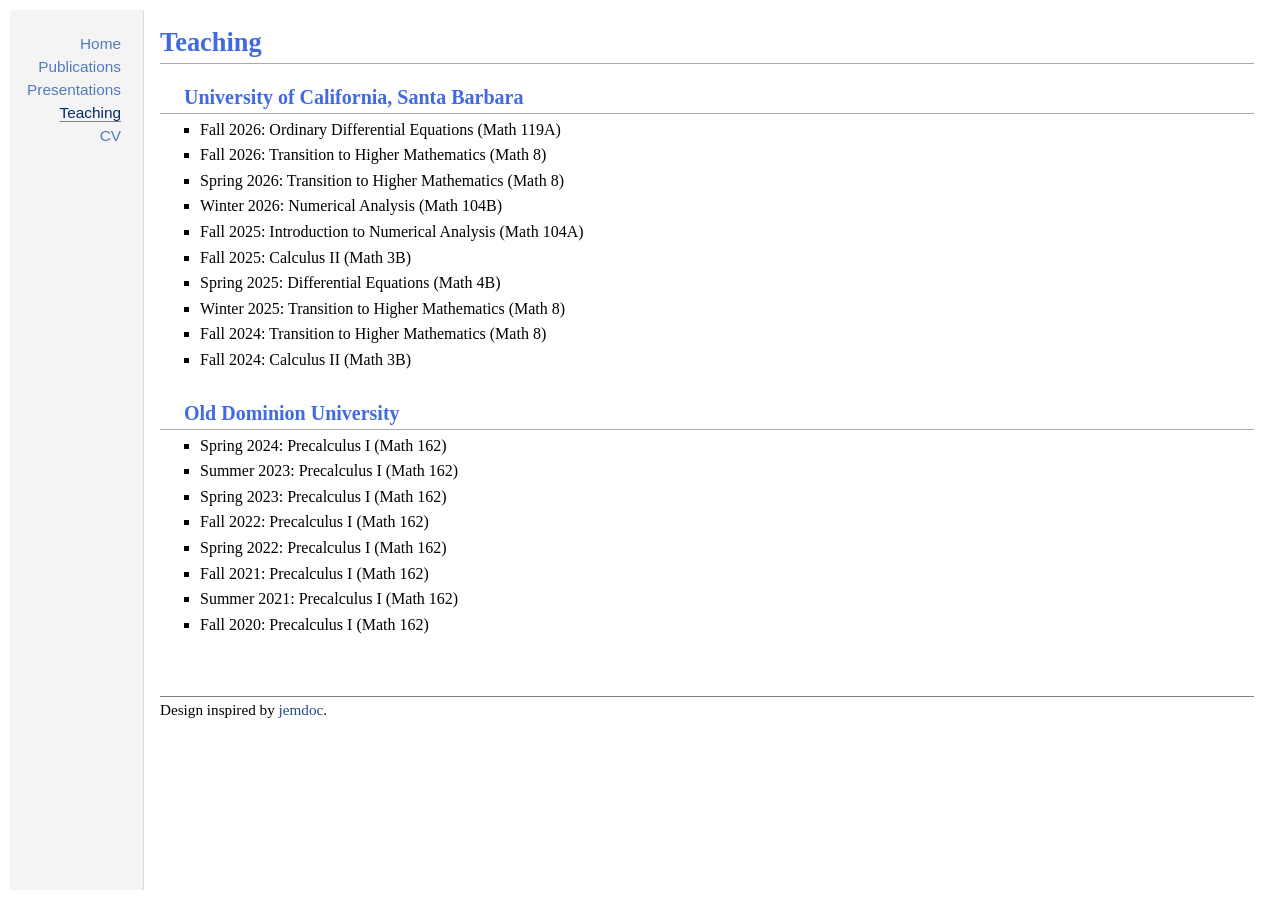
<file: docs/teaching.html>
<!DOCTYPE html>

<html lang="en">
<head>
<meta charset="utf-8"/>
<meta content="width=device-width, initial-scale=1" name="viewport"/>
<title>Teaching - Mingsong Yan</title>
<meta content="Courses taught by Mingsong Yan at the University of California, Santa Barbara and Old Dominion University." name="description"/>
<link href="site.css" rel="stylesheet"/>
<style>
    /* Classic teaching list. These rules apply to this page only. */
    #layout-content {
      font-family: Georgia, "Times New Roman", serif;
      font-size: 16px;
      line-height: 1.3;
    }
    #toptitle {
      padding: 0 0 0.2em;
      margin: 0 0 1.3em;
      border-bottom: 1px solid #aaaaaa;
    }
    #toptitle h1 {
      margin: 0.3em 0 0;
      padding: 0 0 0.1em;
      font-size: 1.65em;
      font-weight: 700;
      line-height: 1.1;
      color: #4169e1;
    }
    .teaching-section h2 {
      margin: 0.7em 0 0.3em;
      padding: 0.8em 0 0.2em 1.2em;
      border-bottom: 1px solid #aaaaaa;
      font-size: 1.25em;
      font-weight: 700;
      line-height: 1.2;
      color: #4169e1;
    }
    .teaching-section:first-of-type h2 {
      margin-top: 0;
      padding-top: 0;
    }
    .course-list {
      margin: 0.2em 0 0.8em;
      padding: 0 0 0 2.5em;
      list-style: square outside;
    }
    .course-list li {
      margin: 0 0 0.3em;
      padding: 0;
      line-height: 1.3;
    }
    .course-term, .course-number { white-space: nowrap; }
    @media (max-width: 640px) {
      .teaching-section h2 { padding-left: 0; }
      .course-list { padding-left: 1.5em; }
      .course-list li { margin-bottom: 0.45em; }
    }
  </style>
</head>
<body>
<a class="skip-link" href="#layout-content">Skip to content</a>
<div class="site-layout">
<nav aria-label="Main navigation" id="layout-menu">
<div class="menu-list"><div class="menu-item"><a href="index.html">Home</a></div>
<div class="menu-item"><a href="papers.html">Publications</a></div>
<div class="menu-item"><a href="talks.html">Presentations</a></div>
<div class="menu-item"><a aria-current="page" class="current" href="teaching.html">Teaching</a></div>
<div class="menu-item"><a href="cv.html">CV</a></div>
</div>
</nav>
<main id="layout-content" tabindex="-1">
<div id="toptitle"><h1>Teaching</h1></div>
<!-- Courses taught as instructor. Add new offerings at the top of each list. -->
<section aria-labelledby="ucsb-heading" class="teaching-section">
<h2 id="ucsb-heading">University of California, Santa Barbara</h2>
<ul class="course-list">
<li><span class="course-term">Fall 2026:</span> Ordinary Differential Equations <span class="course-number">(Math 119A)</span></li>
<li><span class="course-term">Fall 2026:</span> Transition to Higher Mathematics <span class="course-number">(Math 8)</span></li>
<li><span class="course-term">Spring 2026:</span> Transition to Higher Mathematics <span class="course-number">(Math 8)</span></li>
<li><span class="course-term">Winter 2026:</span> Numerical Analysis <span class="course-number">(Math 104B)</span></li>
<li><span class="course-term">Fall 2025:</span> Introduction to Numerical Analysis <span class="course-number">(Math 104A)</span></li>
<li><span class="course-term">Fall 2025:</span> Calculus II <span class="course-number">(Math 3B)</span></li>
<li><span class="course-term">Spring 2025:</span> Differential Equations <span class="course-number">(Math 4B)</span></li>
<li><span class="course-term">Winter 2025:</span> Transition to Higher Mathematics <span class="course-number">(Math 8)</span></li>
<li><span class="course-term">Fall 2024:</span> Transition to Higher Mathematics <span class="course-number">(Math 8)</span></li>
<li><span class="course-term">Fall 2024:</span> Calculus II <span class="course-number">(Math 3B)</span></li>
</ul>
</section>
<section aria-labelledby="odu-heading" class="teaching-section">
<h2 id="odu-heading">Old Dominion University</h2>
<ul class="course-list">
<li><span class="course-term">Spring 2024:</span> Precalculus I <span class="course-number">(Math 162)</span></li>
<li><span class="course-term">Summer 2023:</span> Precalculus I <span class="course-number">(Math 162)</span></li>
<li><span class="course-term">Spring 2023:</span> Precalculus I <span class="course-number">(Math 162)</span></li>
<li><span class="course-term">Fall 2022:</span> Precalculus I <span class="course-number">(Math 162)</span></li>
<li><span class="course-term">Spring 2022:</span> Precalculus I <span class="course-number">(Math 162)</span></li>
<li><span class="course-term">Fall 2021:</span> Precalculus I <span class="course-number">(Math 162)</span></li>
<li><span class="course-term">Summer 2021:</span> Precalculus I <span class="course-number">(Math 162)</span></li>
<li><span class="course-term">Fall 2020:</span> Precalculus I <span class="course-number">(Math 162)</span></li>
</ul>
</section>
<footer id="footer">Design inspired by <a href="https://github.com/jem/jemdoc">jemdoc</a>.</footer>
</main>
</div>

<!-- Default Statcounter code for mingsongyan.github.io
http://mingsongyan.github.io -->
<script type="text/javascript">
var sc_project=13358700; 
var sc_invisible=1; 
var sc_security="35d9c017"; 
</script>
<script type="text/javascript"
src="https://www.statcounter.com/counter/counter.js" async></script>
<noscript><div class="statcounter"><a title="Web Analytics"
href="https://statcounter.com/" target="_blank"><img class="statcounter"
src="https://c.statcounter.com/13358700/0/35d9c017/1/" alt="Web Analytics"
referrerPolicy="no-referrer-when-downgrade"></a></div></noscript>
<!-- End of Statcounter Code -->
</body>
</html>
</file>
<file: docs/site.css>
/* Classic academic layout, revised October 2026.
   This is a replacement for the earlier starter's entire site.css.
   The proportions and font choices follow the two reference sites;
   no portrait, logo, biography, or research content was taken from them.
   Fonts are requested from the reader's device, not bundled or downloaded.
*/
:root {
  color-scheme: light;
  --text-font: Optima, Georgia, sans-serif;
  --text-size: 96%;
  --title-size: 25px;
  --title-color: #666666;
  --section-color: #bb0000;
  --link-color: #224b8d;
  --menu-link-color: #527bbd;
  --current-color: #022b6d;
  --menu-width: 134px;
  --page-width: none;
}
* { box-sizing: border-box; }
html { background-color: #ffffff; }
body {
  margin: 0;
  padding: 10px;
  background-color: #ffffff;
  color: #000000;
  font-family: var(--text-font);
  font-size: var(--text-size);
  font-weight: 400;
  line-height: 1.3;
}
a {
  color: var(--link-color);
  text-decoration: none;
}
a:hover {
  text-decoration-line: underline;
  text-decoration-style: dotted;
  text-decoration-color: #808080;
  text-decoration-thickness: 1px;
  text-underline-offset: 3px;
}
a:focus-visible { outline: 2px solid var(--link-color); outline-offset: 3px; }
.site-layout {
  display: grid;
  grid-template-columns: var(--menu-width) minmax(0, 1fr);
  align-items: stretch;
  min-height: calc(100vh - 20px);
  max-width: var(--page-width);
}
#layout-menu {
  padding: 22px 22px 30px 12px;
  border-right: 1px solid #dddddd;
  background-color: #f4f4f4;
  text-align: right;
  font-family: inherit;
  font-size: 1em;
}
.menu-list { display: block; }
.menu-item { margin: 0; padding: 0; }
.menu-item a {
  display: inline-block;
  color: var(--menu-link-color);
  font-size: 1em;
  line-height: 1.5;
  padding: 0;
  white-space: nowrap;
}
.menu-item a.current {
  color: var(--current-color);
  text-decoration-line: underline;
  text-decoration-style: solid;
  text-decoration-color: #808080;
  text-decoration-thickness: 1px;
  text-underline-offset: 3px;
}
#layout-content {
  min-width: 0;
  padding: 10px 16px 24px;
  overflow-wrap: break-word;
}
#toptitle {
  padding: 0 0 0.5em;
  margin: 0 0 1.3em;
  border-bottom: 1px solid #808080;
}
#toptitle h1 {
  margin: 0.3em 0 0;
  padding: 0 0 0.1em;
  color: var(--title-color);
  font-size: var(--title-size);
  font-weight: 700;
  line-height: 1;
  letter-spacing: normal;
}
h2 {
  margin: 0.7em 0 0.3em;
  padding: 0.8em 0 0.2em;
  border-bottom: 1px solid #aaaaaa;
  color: var(--section-color);
  font-size: 1.25em;
  font-weight: 700;
  line-height: 1;
}
h3 {
  margin: 0.7em 0 0.3em;
  padding: 0.5em 0 0.2em;
  color: var(--section-color);
  font-size: 1.05em;
  font-weight: 700;
  line-height: 1.15;
}
#toptitle + h2, #toptitle + h3 { margin-top: -0.7em; }
p { margin: 0 0 0.8em; padding: 0; line-height: 1.3; }
.profile { margin: 0 0 1.3em; line-height: 1.3; }
ul, ol { margin: 0.2em 0 0.8em; padding-left: 2.2em; }
ul { list-style-type: square; }
li { margin-bottom: 0.3em; }
li p { margin-bottom: 0.3em; }
strong, b { font-weight: 700; }
em, i { font-style: italic; }
.placeholder { color: inherit; }
.starter-note {
  margin: 2em 0 0.8em;
  padding: 0;
  border: 0;
  color: #666666;
  font-size: 0.82em;
  line-height: 1.3;
}
#footer {
  border-top: 1px solid #808080;
  padding: 0.2em 0 0;
  margin-top: 4em;
  font-family: inherit;
  font-size: 0.95em;
  line-height: 1.3;
  color: #000000;
}
img { max-width: 100%; height: auto; border: 0; }
/* Rectangular portrait and affiliation, above the biography. */
.profile-row { display: flex; align-items: center; gap: 24px; margin-bottom: 1.3em; }
.profile-row .profile { margin: 0; }
.portrait {
  display: block;
  width: 180px;
  max-width: 100%;
  height: auto;
  flex: 0 0 auto;
  border: 0;
  border-radius: 0;
}
.portrait-placeholder {
  display: flex;
  align-items: center;
  justify-content: center;
  width: 180px;
  height: 220px;
  max-width: 100%;
  flex: 0 0 auto;
  border: 1px solid #dddddd;
  background: #f7f7f7;
  color: #777777;
  font-size: 0.9em;
}
code, pre { font-family: Monaco, Consolas, monospace; font-size: 0.9em; }
pre { overflow-x: auto; }
.skip-link {
  position: absolute; left: 10px; top: -100px; z-index: 10;
  padding: 6px 10px; background: #ffffff;
}
.skip-link:focus { top: 10px; }
/* Keep the desktop appearance traditional, but avoid horizontal overflow on phones. */
@media (max-width: 640px) {
  body { padding: 0; font-size: 100%; }
  .site-layout { display: block; min-height: 100vh; }
  #layout-menu {
    padding: 12px 16px;
    border-right: 0;
    border-bottom: 1px solid #dddddd;
    text-align: left;
  }
  .menu-list { display: flex; flex-wrap: wrap; gap: 5px 18px; }
  #layout-content { padding: 16px 18px 24px; }
  .profile-row { flex-wrap: wrap; gap: 14px; }
  #toptitle h1 { line-height: 1.15; }
}
@media print {
  #layout-menu, .skip-link { display: none; }
  body { padding: 0; }
  .site-layout { display: block; min-height: 0; max-width: none; }
  #layout-content { padding: 0; }
}
</file>
